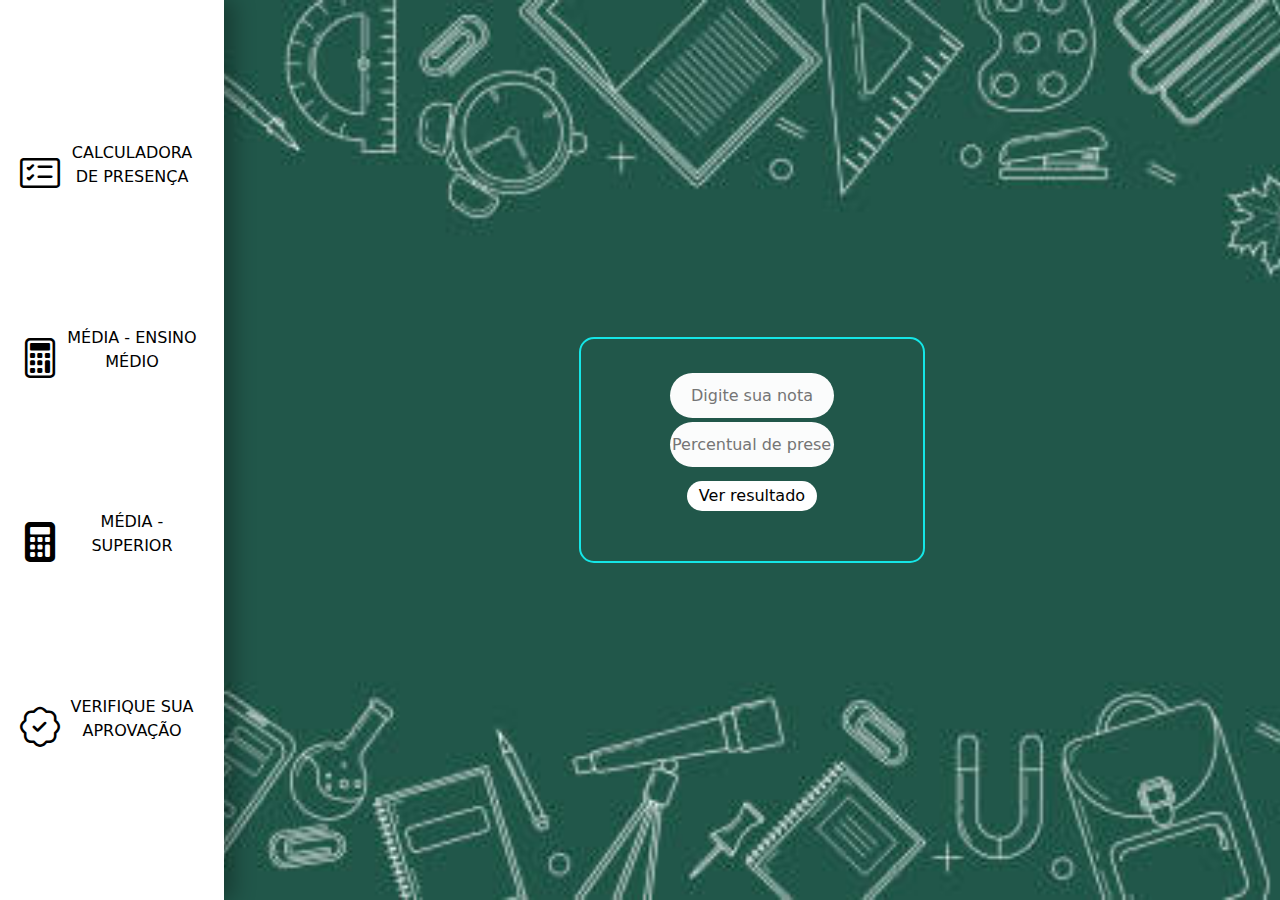
<file: index.html>
<!DOCTYPE html>
<html lang="pt-br">
<head>
    <meta charset="UTF-8">
    <meta name="viewport" content="width=device-width, initial-scale=1.0">
    <script src="https://code.jquery.com/jquery-3.6.0.min.js"></script>
    <link rel="stylesheet" href="https://cdn.jsdelivr.net/npm/bootstrap-icons@1.11.1/font/bootstrap-icons.css">
    <script src="https://cdn.jsdelivr.net/npm/bootstrap@5.3.3/dist/js/bootstrap.bundle.min.js"></script>
    <link href="https://cdn.jsdelivr.net/npm/bootstrap@5.3.3/dist/css/bootstrap.min.css" rel="stylesheet">
   <link rel="stylesheet" href="css/style.css">
    <title>Verifique sua aprovação</title>
</head>
<body>

<div class="posicao-body">    
  <aside class="menu-lateral">
        <a href="calculadoraPresenca.html" class="cabeca1"><i class="bi bi-card-checklist"></i><p class="text_presenca">Calculadora de Presença</p></a>   
        <a href="calculodemediaEM.html" class="cabeca2"><i class="bi bi-calculator"></i><p>MÉDIA - ENSINO MÉDIO</p></a>
        <a href="calculodemediaSUPERIOR.html" class="cabeca3"><i class="bi bi-calculator-fill"></i><p>MÉDIA - SUPERIOR</p></a>  
        <a href="index.html" class="cabeca4"><i class="bi bi-patch-check"></i><p>Verifique sua aprovação</p></a>  
    </aside>
    <div class="confira_nota">
        
        <div class="interno_confira_nota">

            <form action="#" method="post" class="formulario">
                <input type="text" id="nota" placeholder="Digite sua nota">
                <input type="text" id="frequencia" placeholder="Percentual de presença">
                <input type="button" id="verResultado" value="Ver resultado">
            </form>
            
            <p id="resultado"></p>
        </div>
    </div>
</div>

  
<script src="js/aprovacao.js"></script>
</body>
</html>
</file>
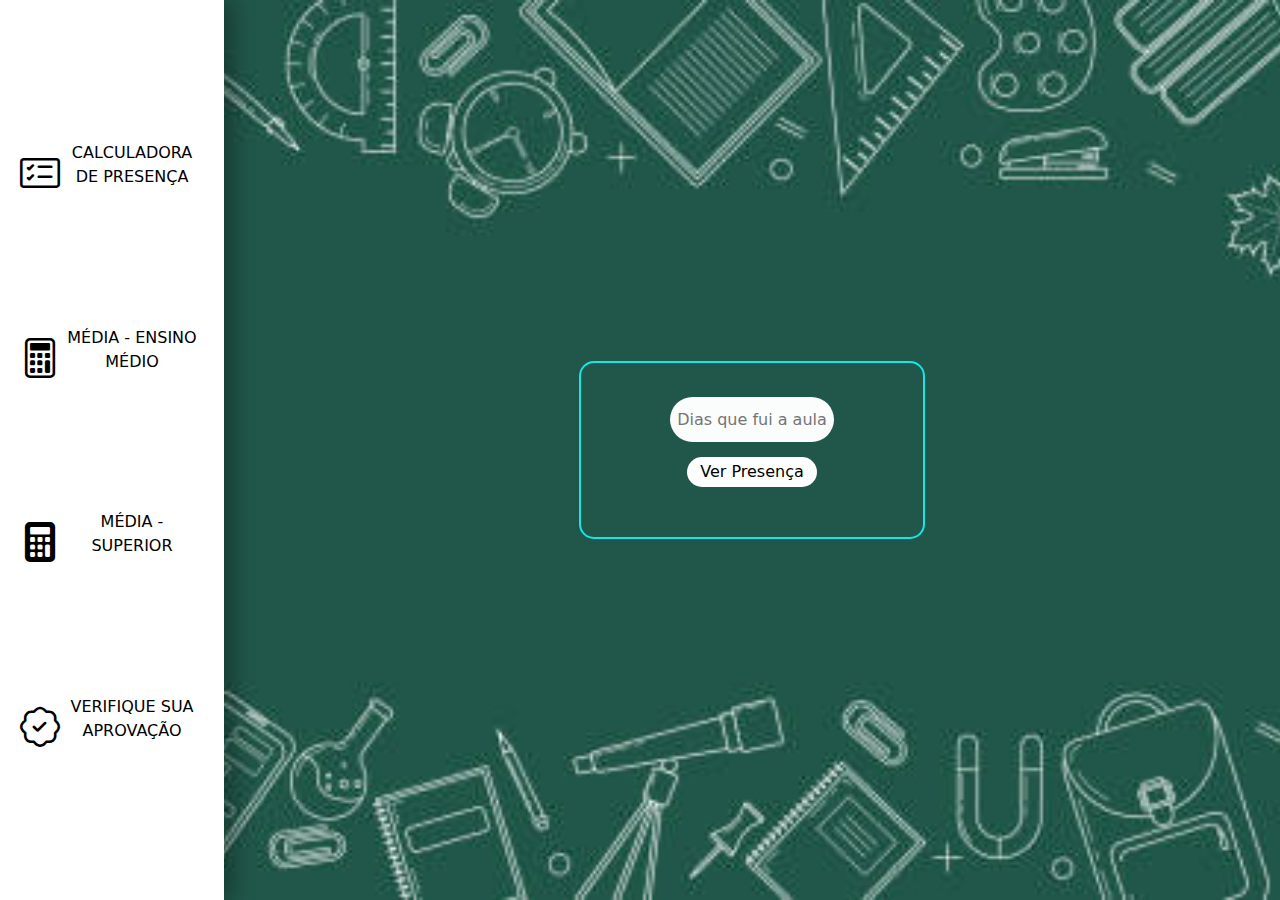
<file: calculadoraPresenca.html>
<!DOCTYPE html>
<html lang="pt-br">
<head>
    <meta charset="UTF-8">
    <meta name="viewport" content="width=device-width, initial-scale=1.0">
    <script src="https://code.jquery.com/jquery-3.6.0.min.js"></script>
    <link rel="stylesheet" href="https://cdn.jsdelivr.net/npm/bootstrap-icons@1.11.1/font/bootstrap-icons.css">
    <script src="https://cdn.jsdelivr.net/npm/bootstrap@5.3.3/dist/js/bootstrap.bundle.min.js"></script>
    <link href="https://cdn.jsdelivr.net/npm/bootstrap@5.3.3/dist/css/bootstrap.min.css" rel="stylesheet">
    <link rel="stylesheet" href="css/style.css">
    <title>Calculadora de Presença</title>
</head>
<body>
    <div class="posicao-body">    
        <aside class="menu-lateral">
            <a href="calculadoraPresenca.html" class="cabeca1"><i class="bi bi-card-checklist"></i><p class="text_presenca">Calculadora de Presença</p></a>   
            <a href="calculodemediaEM.html" class="cabeca2"><i class="bi bi-calculator"></i><p>MÉDIA - ENSINO MÉDIO</p></a>
            <a href="calculodemediaSUPERIOR.html" class="cabeca3"><i class="bi bi-calculator-fill"></i><p>MÉDIA - SUPERIOR</p></a>  
            <a href="index.html" class="cabeca4"><i class="bi bi-patch-check"></i><p>Verifique sua aprovação</p></a>  
        </aside>
            <div class="confira_nota">
                <div class="interno_confira_nota">

                    <form action="#" method="post" class="formulario">
                        <input type="text" id="nota1" class="notas" placeholder="Dias que fui a aula">
                    
                        <input type="button" id="verMedia" value="Ver Presença">
                    </form>
                    
                    <p id="media"></p> 
                </div>
            </div>
    </div>
<script src="js/presenca.js"></script>
</body>
</html>
</file>
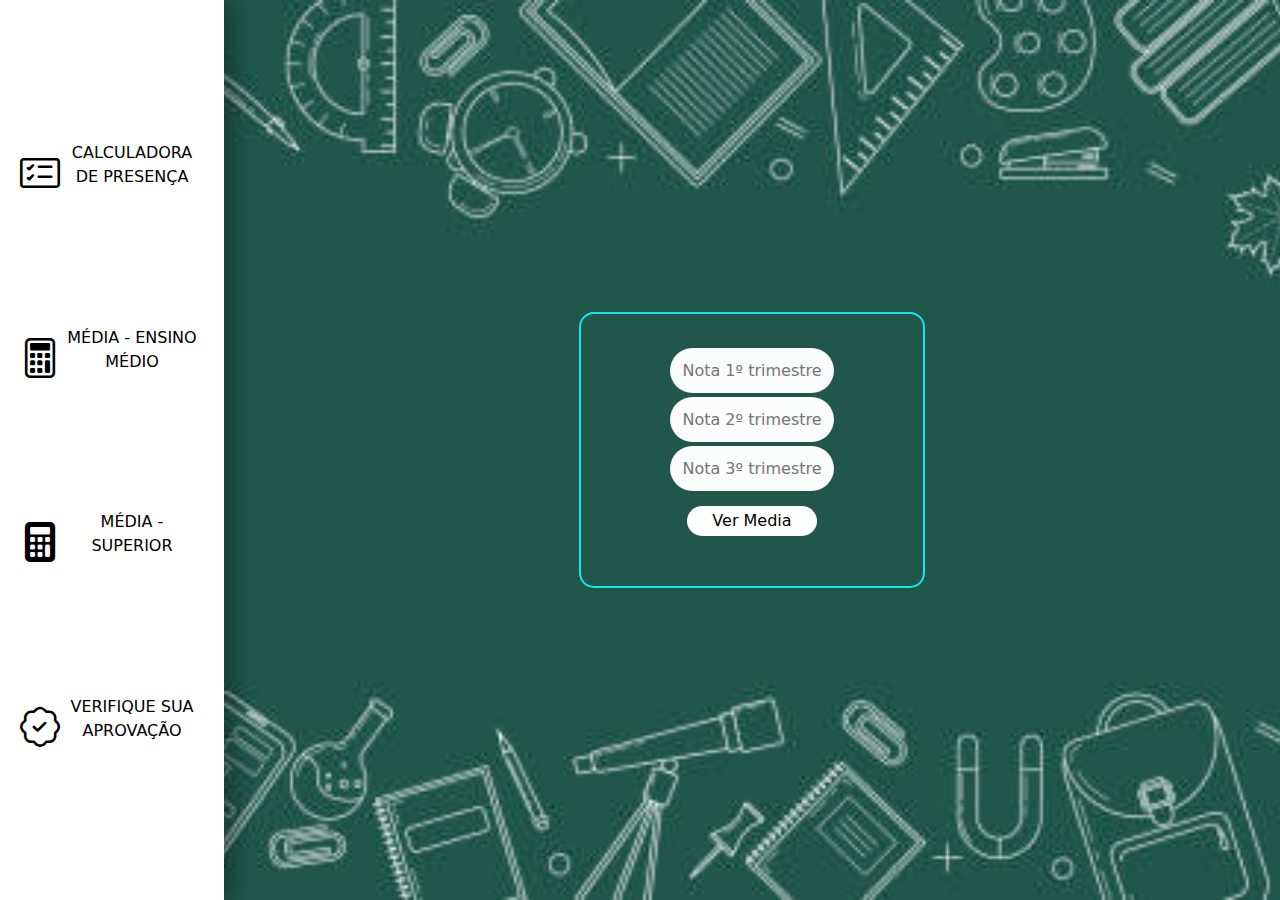
<file: calculodemediaEM.html>
<!DOCTYPE html>
<html lang="pt-br">
<head>
    <meta charset="UTF-8">
    <meta name="viewport" content="width=device-width, initial-scale=1.0">
    <script src="https://code.jquery.com/jquery-3.6.0.min.js"></script>
    <link rel="stylesheet" href="https://cdn.jsdelivr.net/npm/bootstrap-icons@1.11.1/font/bootstrap-icons.css">
    <script src="https://cdn.jsdelivr.net/npm/bootstrap@5.3.3/dist/js/bootstrap.bundle.min.js"></script>
    <link href="https://cdn.jsdelivr.net/npm/bootstrap@5.3.3/dist/css/bootstrap.min.css" rel="stylesheet">
    <link rel="stylesheet" href="css/style.css">
    <title>Calculadora de média anual</title>
</head>
<body>
<div class="posicao-body">    
    <aside class="menu-lateral">
        <a href="calculadoraPresenca.html" class="cabeca1"><i class="bi bi-card-checklist"></i><p class="text_presenca">Calculadora de Presença</p></a>   
        <a href="calculodemediaEM.html" class="cabeca2"><i class="bi bi-calculator"></i><p>MÉDIA - ENSINO MÉDIO</p></a>
        <a href="calculodemediaSUPERIOR.html" class="cabeca3"><i class="bi bi-calculator-fill"></i><p>MÉDIA - SUPERIOR</p></a>  
        <a href="index.html" class="cabeca4"><i class="bi bi-patch-check"></i><p>Verifique sua aprovação</p></a>  
    </aside>
            <div class="confira_nota">
                <div class="interno_confira_nota">

                    <form action="#" method="post" class="formulario">
                        <input type="text" id="nota1" class="notas" placeholder="Nota 1º trimestre">
                        <input type="text" id="nota2" class="notas" placeholder="Nota 2º trimestre">
                        <input type="text" id="nota3" class="notas" placeholder="Nota 3º trimestre">
                        <input type="button" id="verMedia" value="Ver Media">
                    </form>
                    
                    <p id="media"></p> 
                </div>
            </div>
</div>
<script src="js/media.js"></script>
</body>
</html>
</file>
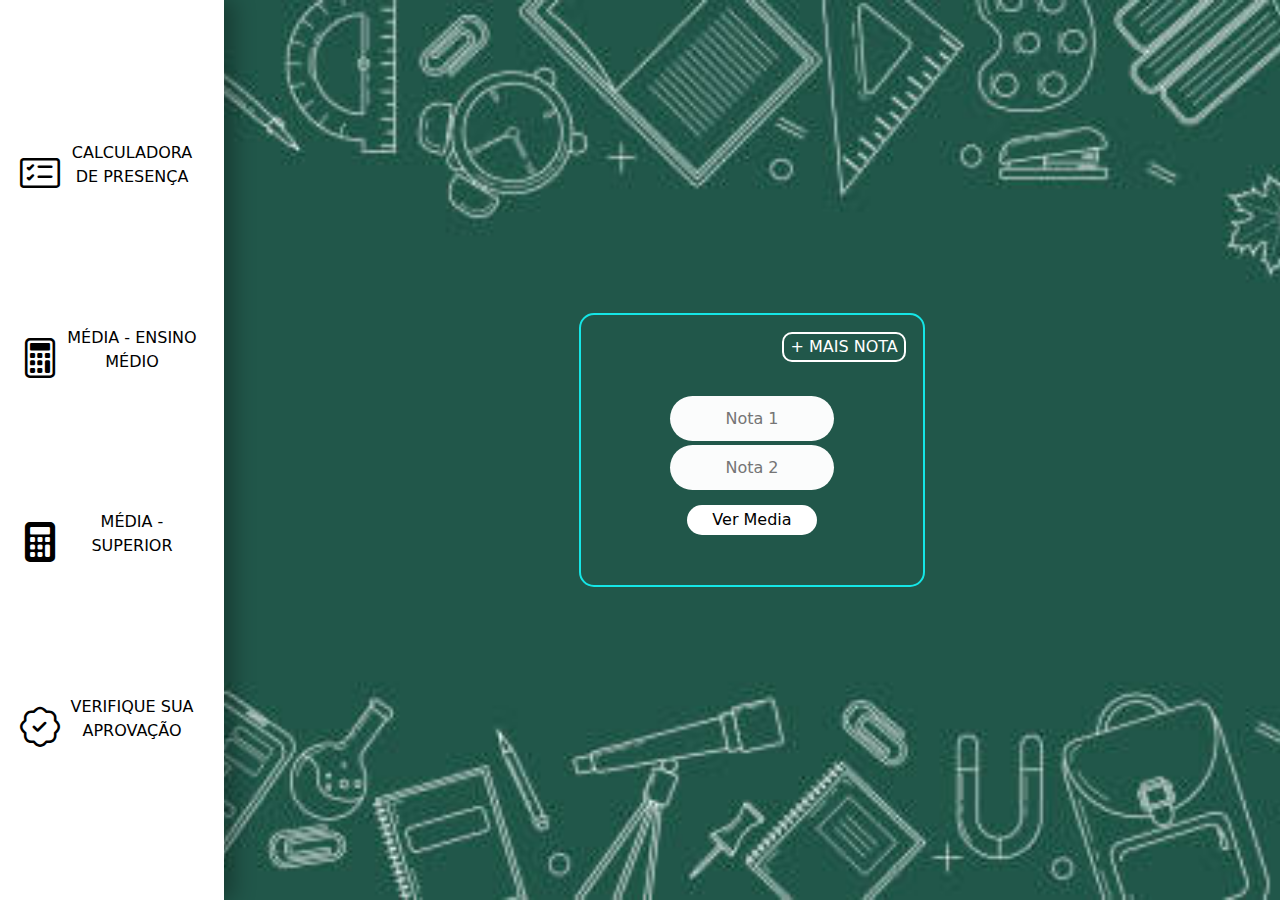
<file: calculodemediaSUPERIOR.html>
<!DOCTYPE html>
<html lang="pt-br">
<head>
    <meta charset="UTF-8">
    <meta name="viewport" content="width=device-width, initial-scale=1.0">
    <script src="https://code.jquery.com/jquery-3.6.0.min.js"></script>
    <link rel="stylesheet" href="https://cdn.jsdelivr.net/npm/bootstrap-icons@1.11.1/font/bootstrap-icons.css">
    <script src="https://cdn.jsdelivr.net/npm/bootstrap@5.3.3/dist/js/bootstrap.bundle.min.js"></script>
    <link href="https://cdn.jsdelivr.net/npm/bootstrap@5.3.3/dist/css/bootstrap.min.css" rel="stylesheet">
    <link rel="stylesheet" href="css/style.css">
    <title>Calculadora de média</title>
</head>
<body>
    <div class="posicao-body">    
        <aside class="menu-lateral">
            <a href="calculadoraPresenca.html" class="cabeca1"><i class="bi bi-card-checklist"></i><p class="text_presenca">Calculadora de Presença</p></a>   
            <a href="calculodemediaEM.html" class="cabeca2"><i class="bi bi-calculator"></i><p>MÉDIA - ENSINO MÉDIO</p></a>
            <a href="calculodemediaSUPERIOR.html" class="cabeca3"><i class="bi bi-calculator-fill"></i><p>MÉDIA - SUPERIOR</p></a>  
            <a href="index.html" class="cabeca4"><i class="bi bi-patch-check"></i><p>Verifique sua aprovação</p></a>  
        </aside>
            <div class="confira_nota">
               
                <div class="interno_confira_nota">
                    <input type="button" id="adicionarNota" value="+ MAIS NOTA">
                    <form action="#" method="post" class="formulario">
                        <input type="text" id="nota1" class="notas" placeholder="Nota 1">
                        <input type="text" id="nota2" class="notas" placeholder="Nota 2">
                        <div id="novasNotas"></div> 
                        
                            <input type="button" id="verMedia" value="Ver Media">
                            
                     
                    </form>
                    
                    <p id="media"></p> 
                </div>
    </div>
</div>
<script src="js/mediafacul.js"></script>
</body>
</html>
</file>
<file: css/style.css>
h1{
    margin-top: 0;
    color: white;
}
body{
    background-image: url(../img/fundo_principal.jpg);
    background-repeat: no-repeat;
    background-position: center;
    background-size: cover;
    color: white;
}
.confira_nota{
    height: 100vh;
    display: flex;
    flex-direction: column;
    justify-content: center;
    align-items: center;
    margin-right: 10%;
    
}
.interno_confira_nota{
    display: flex;
    flex-direction: column;
    justify-content: center;
    border:2px solid rgb(21, 230, 230);
    border-radius: 15px;
    width: 40%;
    height: auto;
    align-items: center;
    text-align: center;

}
.formulario{
    display: flex;
        flex-direction: column;
        width: 60%;
        align-items: anchor-center;
        margin-top: 10%;
        margin-bottom: 10%;
}
#nota, #frequencia{
    margin-bottom: 4px;
    border: none;
    border-radius: 50px;
    height: 45px;
    background-color: rgba(255, 255, 255, 0.986);
    text-align: center;
    width: 80%;
    
}
.notas{
    margin-bottom: 4px;
    border: none;
    border-radius: 50px;
    height: 45px;
    background-color: rgba(255, 255, 255, 0.986);
    text-align: center;
    width: 80%;
    
}
#verResultado,
#verMedia{
    border: none;
    background-color: white;
    border-radius: 50px;
    height: 30px;
    width: 130px;
    margin-top: 5%;
}
#adicionarNota{
    border: 2px solid white;
    background-color: transparent;
    color: white;
    border-radius: 10px;
    height: 30px;
    margin-top: 5%;
    margin-right: 5%;
    align-self: flex-end;
}

#verResultado:hover,
#verMedia:hover
#adicionarNota:hover{
    border: 2px solid rgb(30, 195, 224);
    background-color: rgb(30, 195, 224);
    color: white;
}

header{
    margin-top: 5%;
    margin-bottom: 1px;
}
header, a{
    align-items: center;
    text-align: center;
    text-decoration: none;
    text-transform: uppercase;
    color: black;
}
a.cabeca:visited{
border: 1px solid rgb(18, 231, 231);
border-radius: 15px;
}
.posicao-body{
    display: grid;
    grid-template-columns: 25% 75%;
}

.menu-lateral{
    display: flex;
    flex-direction: column;
    align-items: left;
    justify-content: space-evenly;
    box-shadow: 5px 0 10px rgba(0, 0, 0, 0.3);
    width: 40%;
    padding: 20px;
    background-color: white;
}
.menu-lateral:hover{
    display: flex;
    flex-direction: column;
    align-items: left;
    justify-content: space-evenly;
    box-shadow: 10px 0 20px rgba(0, 0, 0, 0.3);
    width: 70%;
    padding: 20px;
}

.menu-lateral a{
    display: flex;
    flex-direction: row;
    justify-content: center;
}

.menu-lateral a:hover{
    background-color: rgb(18, 231, 231);
    padding: 10px;
    border-radius: 5px;
    justify-content: left;
}

 .menu-lateral a i{
  display: flex;
  font-size: 40px;
       
   }
.menu-lateral a p{
 display: none;
  
}
  
.menu-lateral:hover a p{
    display: flex;
    align-items: center;
 }
</file>
